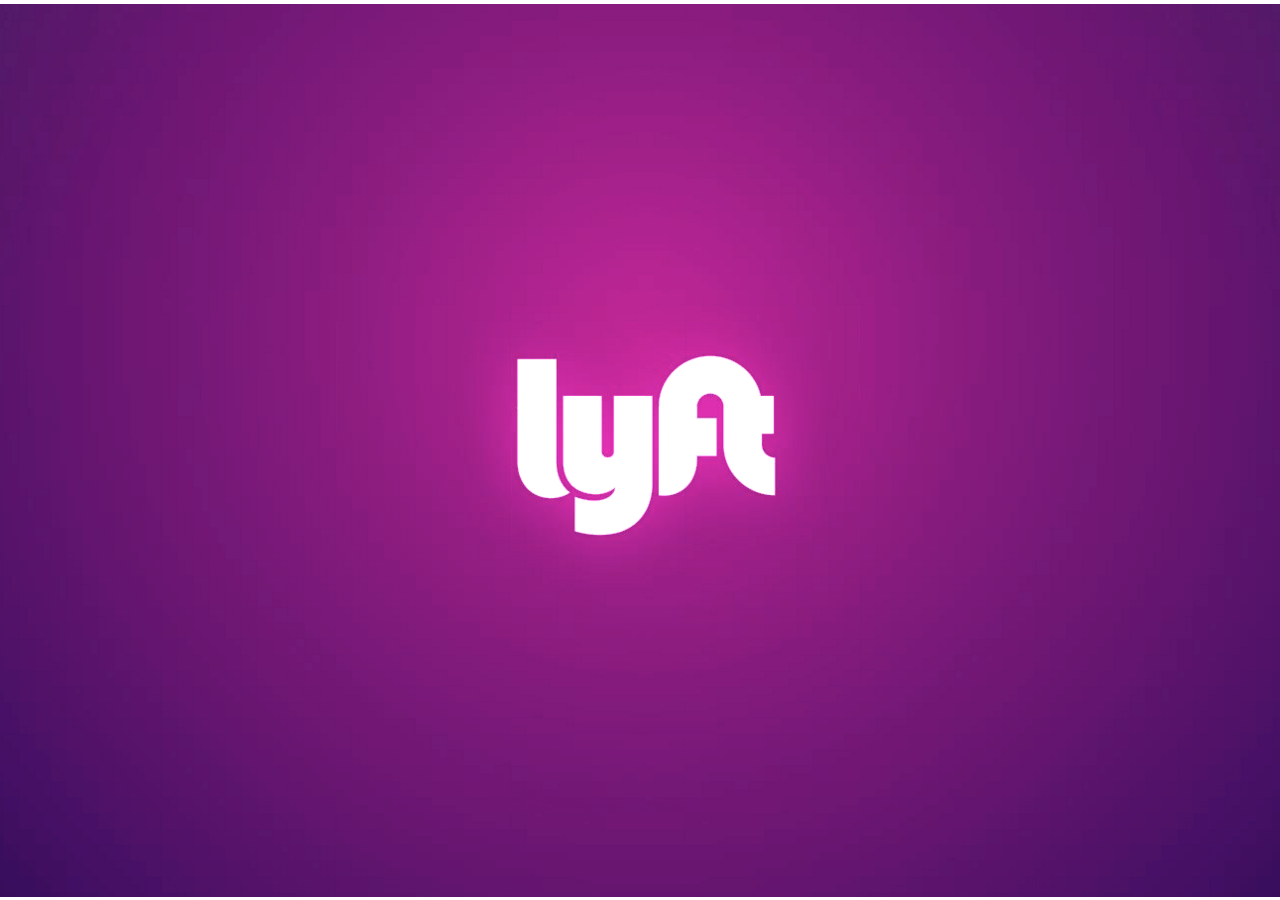
<file: index.html>
<!DOCTYPE html>
<html lang="en">
  <head>
    <meta charset="utf-8">
    <meta http-equiv="X-UA-Compatible" content="IE=edge">
    <meta name="viewport" content="width=device-width, initial-scale=1">    
    <title>Lyft</title>
    <!-- Favicon -->
    <link rel="shortcut icon" href="assets/img/favicon.ico" type="image/x-icon">
    <!-- Bootstrap -->
    <link href="vendors/bootstrap/css/bootstrap.css" rel="stylesheet">   
    <!-- Slick slider -->
    <link rel="stylesheet" type="text/css" href="vendors/bootstrap/css/bootstrap.min.css">    
    <link href="css/main.css" rel="stylesheet">  
  </head>
  <body class="bg">
    
  <!-- jQuery library -->
  <script src="vendors/jquery/jquery-3.2.1.min.js"></script>  
  <script src="js/app.js"></script>
  </body>
</html>
</file>
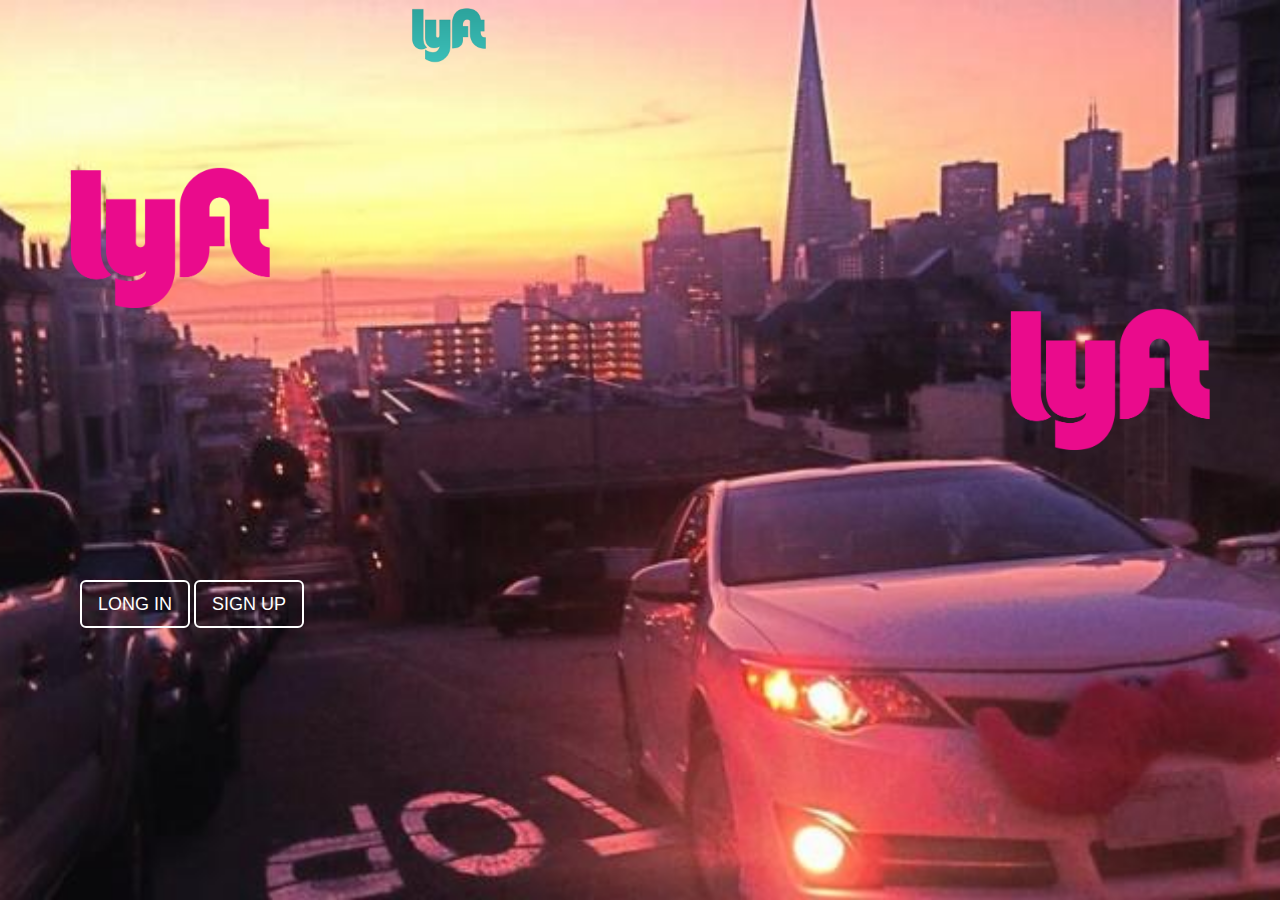
<file: views/lyft.html>
<!DOCTYPE html>
<html lang="en">
  <head>
    <meta charset="utf-8">
    <meta http-equiv="X-UA-Compatible" content="IE=edge">
    <meta name="viewport" content="width=device-width, initial-scale=1">    
    <link rel="stylesheet" href="../vendors/bootstrap/css/bootstrap.min.css">
    <link href="https://fonts.googleapis.com/css?family=Raleway" rel="stylesheet">
    <link href="../css/main.css" rel="stylesheet"> 
    <title>Lyft</title> 
  </head>
  <body class="fondo">
    <div class="imglyft container">
      <img class="img-responsive" src="../assets/img/lyft.png" alt="lyft" height="120" width="100">
    </div>
    <div class="container contLyft">
      <img class="img-responsive" src="../assets/img/logo-pink.png" alt="lyft" height="220" width="200">
    </div>
    <div class="container">
      <img class="img-responsive contLyft1" src="../assets/img/logo-pink.png" alt="lyft" height="220" width="200">
    </div>
    <a id="bt" id="gradient" class="btn btn-lg active vertical" href="#" role="button">LONG IN</a>
    <a class="btn btn-lg active" href="../views/sign.html" role="button">SIGN UP</a>
    
        
  <!-- jQuery library -->
  <script src="../vendors/jquery/jquery-3.2.1.min.js"></script>
  <script src="../js/lyft.js"></script>

  </body>
</html>
</file>
<file: css/main.css>
/* background */
.bg {
  background-image: url('../assets/img/fondo.png');
  background-position: center;
  background-repeat: no-repeat;
  height: 100vh;
}
.fondo {
  background-image: url('../assets/img/fondo2.jpg');
  background-position: center center;
  background-size: cover;
  background-attachment: fixed;
}
/*imagenes */
.imglyft {
  margin-left:30%;
}
.contLyft {
  margin-top: 100px;
}
.contLyft1 {
  margin-left: auto;
  display: block;
}

.btn {
  margin-top: 13rem;
  border: 2px solid white;
  line-height: bold;
  color:white;
}
#bt {
  margin-left: 8rem;
}

.container-flex-column {
  padding-left: 2rem;
  padding-right: 2rem;
}
/*boton de signup */
#signup {
  margin-top: 3rem;
}
.bt-gly {
  color:black;
}
#up {
  margin-top: 13rem;
}
</file>
